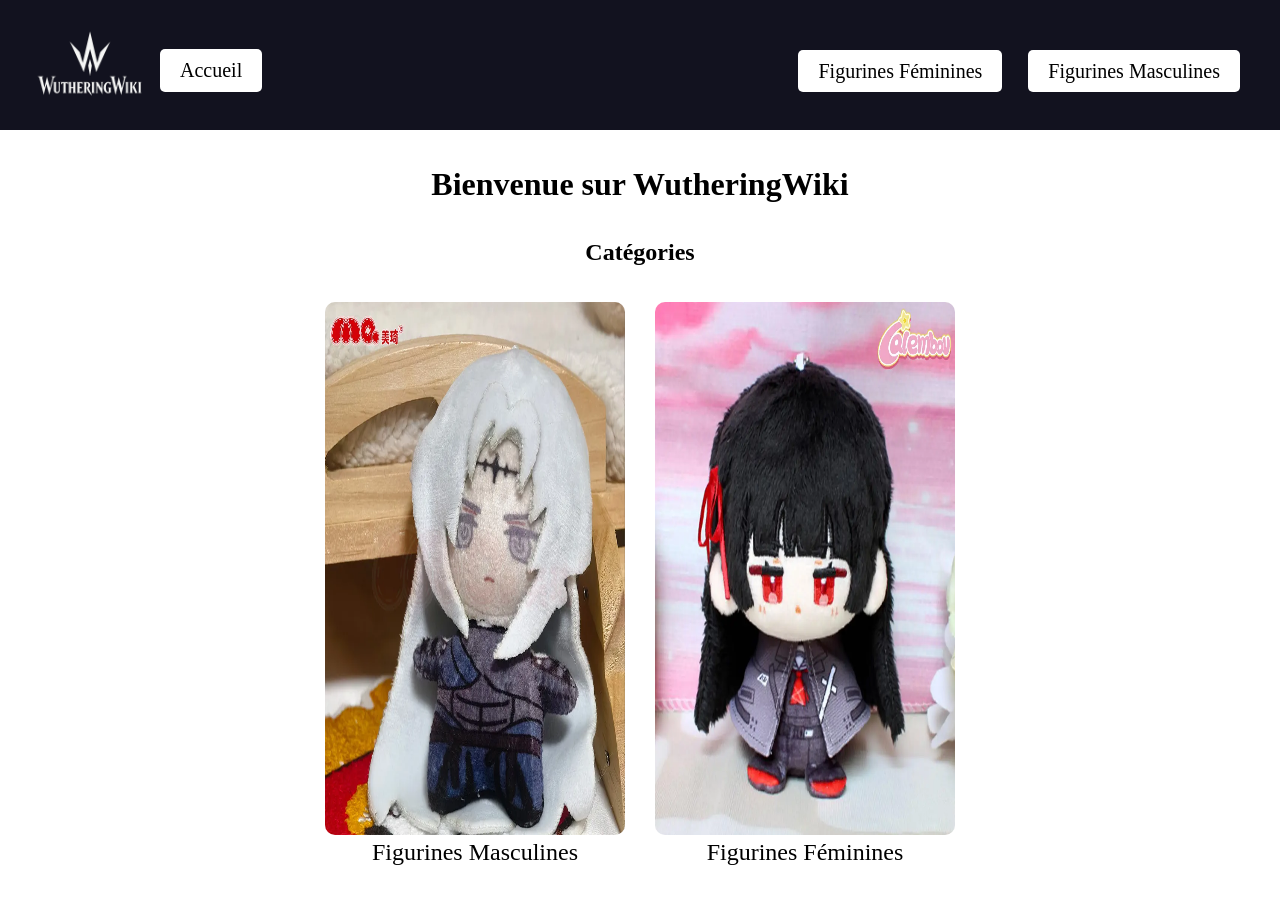
<file: index.html>
<!DOCTYPE html>
<html lang="fr">
<head>
    <meta charset="UTF-8">
    <title>WutheringWiki - Accueil</title>
</head>
<link rel="stylesheet" href="../css/commun.css">
<body > 
<div>
<header class="header-1">
<nav>
    <div class="nav-left">
        <img src="../images/logo.webp" alt="logo" class="nav-logo1">
        <a href="index.html" class="nav-link">Accueil</a>
    </div>
    <div class="nav-right">
        <a href="./html/cat2.html" class="nav-link">Figurines Féminines</a>
        <a href="./html/cat1.html" class="nav-link">Figurines Masculines</a>
    </div>
</header>
</nav> 

<body>
<br><br>

<h1 class="Bienvenue">Bienvenue sur WutheringWiki</h1>
<br><br>

<h2 class="Bienvenue">Catégories</h2>
<br><br>
<div class="character">
    <div  class="char-1"> 
        <a href="./html/cat1.html"><img src="./images/s-l1200.webp" alt="Figurine 5★"></a>
        <p style="font-size: x-large;">Figurines Masculines</p> 
    </div> 
    <div class="char-2"> 
        <a href="./html/cat2.html"><img src="./images/chisa-plush-keychain-600.webp" alt="Figurine 4★"></a> 
        <p style="font-size: x-large;">Figurines Féminines</p> 
    </div>
</div>
</body>
</html>
</file>
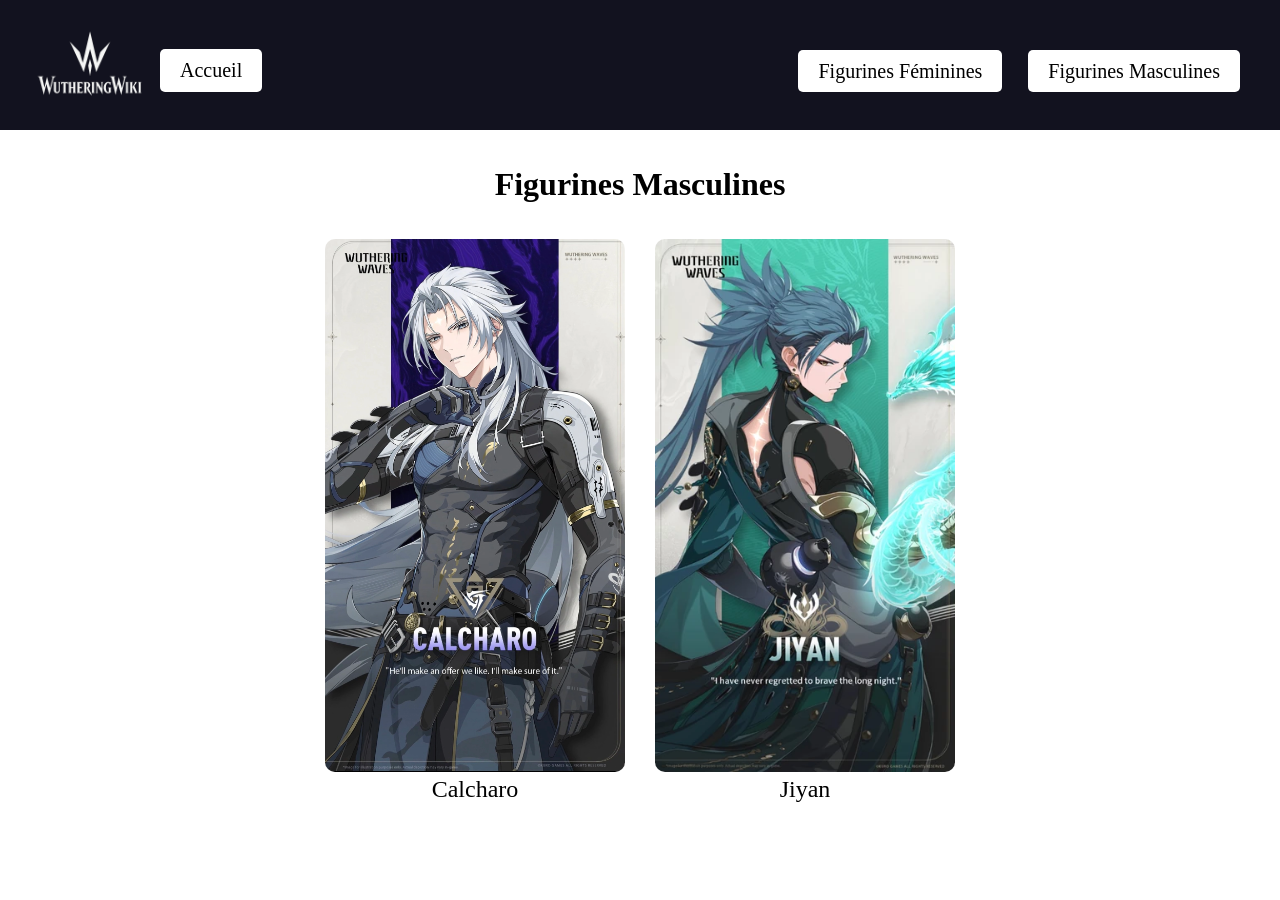
<file: html/cat1.html>
<!DOCTYPE html>
<html lang="fr">
<head>
    <title>Catégorie 1</title>
</head >
<body > 
<link rel="stylesheet" href="../css/commun.css">
<div>
<header class="header-1">
<nav>
    <div class="nav-left">
        <img src="../images/logo.webp" alt="logo" class="nav-logo1">
        <a href="../index.html" class="nav-link">Accueil</a>
    </div>
    <div class="nav-right">
        <a href="./cat2.html" class="nav-link">Figurines Féminines</a>
        <a href="./cat1.html" class="nav-link">Figurines Masculines</a>
    </div>
</header>
</nav>
</div>

<br><br>

<header class="Bienvenue">
    <h1>Figurines Masculines</h1>

<br><br>

</header>

<div class="character">
    <div class="char"> 
        <a href="../html/prod1.html"><img src="../images/Calcharo_Card.webp" alt="Calcharo"></a>
        <p style="font-size: x-large;">Calcharo</p> 
    </div> 
    <div class="char"> 
        <a href="../html/prod2.html"><img src="../images/Jiyan_Card.webp" alt="Jiyan"></a> 
        <p style="font-size: x-large;">Jiyan</p> 
    </div>
</div>
</body>
    
</body>
</html>
</file>
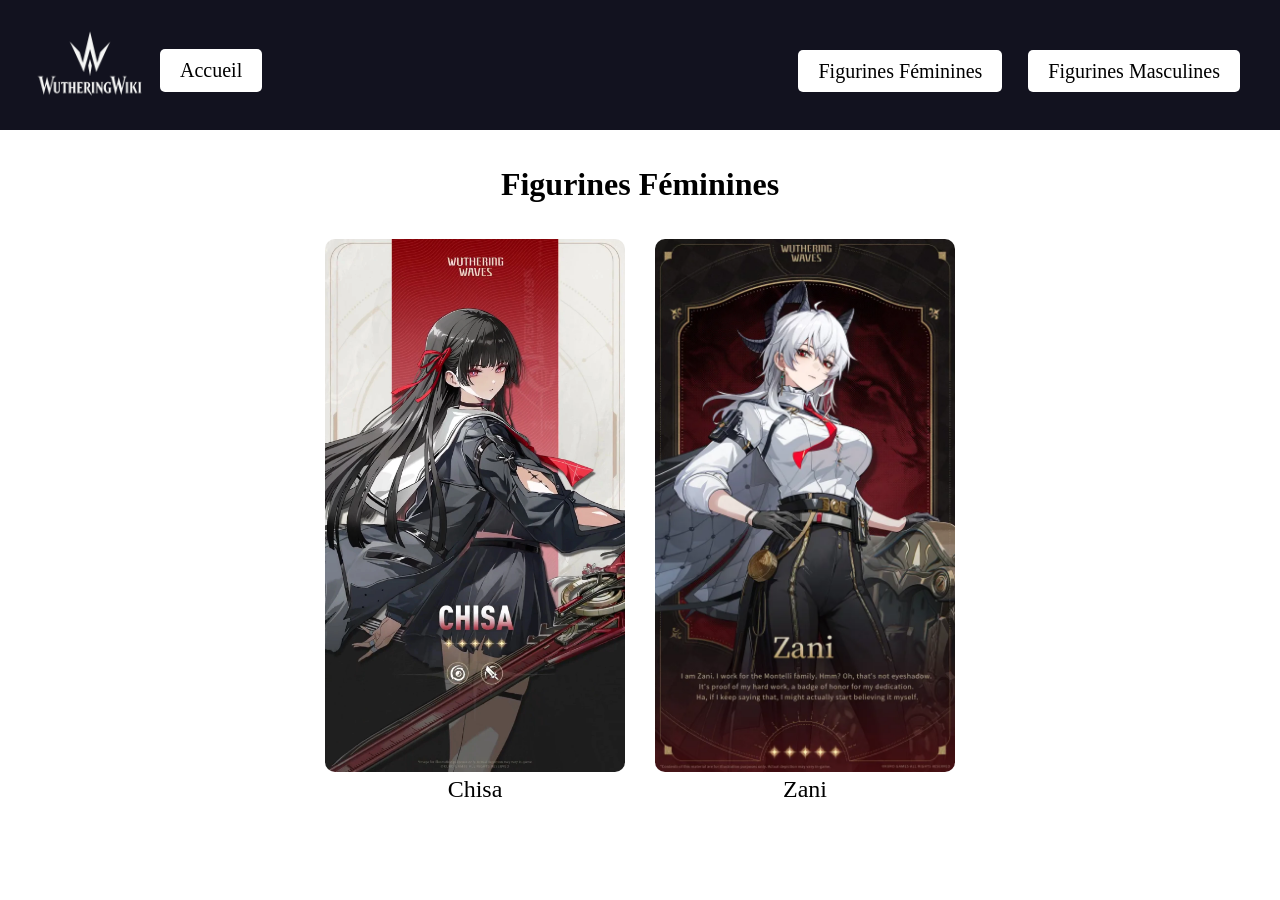
<file: html/cat2.html>
<!DOCTYPE html>
<html lang="fr">
<head>
    <title>Catégorie 1</title>
</head >
<body > 
<link rel="stylesheet" href="../css/commun.css">
<div>
<header class="header-1">
<nav>
    <div class="nav-left">
        <img src="../images/logo.webp" alt="logo" class="nav-logo1">
        <a href="../index.html" class="nav-link">Accueil</a>
    </div>
    <div class="nav-right">
        <a href="./cat2.html" class="nav-link">Figurines Féminines</a>
        <a href="./cat1.html" class="nav-link">Figurines Masculines</a>
    </div>
</header>
</nav>
</div>

<br><br>

<header class="Bienvenue">
    <h1>Figurines Féminines</h1>
    
<br><br>

</header>

<div class="character">
    <div class="char"> 
        <a href="../html/prod3.html"><img src="../images/Chisa_Card.webp" alt="Chisa"></a>
        <p style="font-size: x-large;">Chisa</p> 
    </div> 
    <div class="char"> 
        <a href="../html/prod4.html"><img src="../images/jahk05em8kdbie95mv-1745580484734.webp" alt="Zani"></a> 
        <p style="font-size: x-large;">Zani</p> 
    </div>
</div>
</body>
</html>
</file>
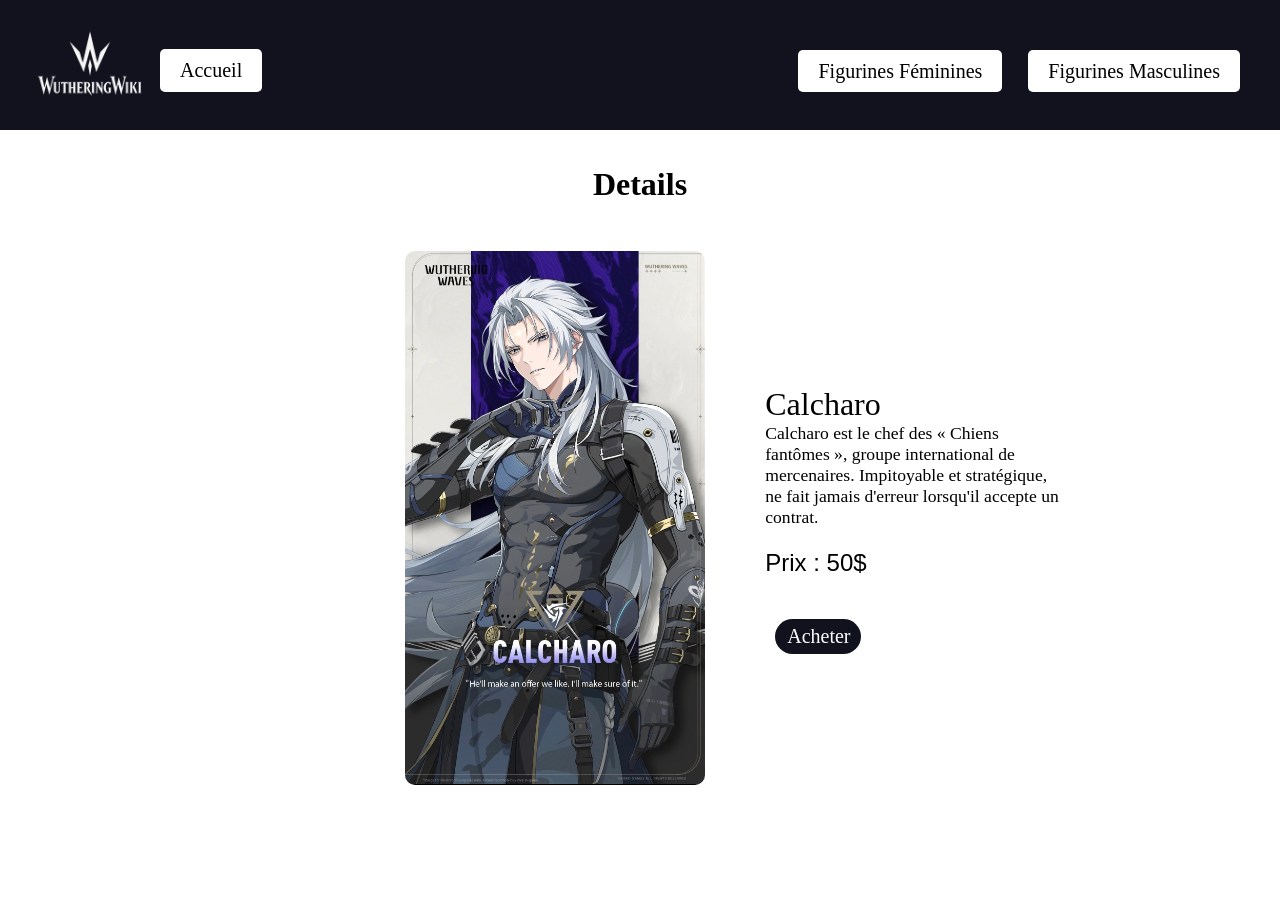
<file: html/prod1.html>
<!DOCTYPE html>
<html lang="fr">
<head>
    <meta charset="UTF-8">
    <meta name="viewport" content="width=device-width, initial-scale=1.0">
    <title>Calcharo - Wuthering Waves Wiki</title>
</head>
<body>
<link rel="stylesheet" href="../css/commun.css">
<div>
<header class="header-1">
<nav>
    <div class="nav-left">
        <img src="../images/logo.webp" alt="logo" class="nav-logo1">
        <a href="../index.html" class="nav-link">Accueil</a>
    </div>
    <div class="nav-right">
        <a href="../html/cat2.html" class="nav-link">Figurines Féminines</a>
        <a href="../html/cat1.html" class="nav-link">Figurines Masculines</a>
    </div>
</header>
</nav>
</div>
<br><br>
<h1 class="Bienvenue">Details</h1>

<div class="char-layout">
<div class="char-video">
    <iframe src="https://www.youtube.com/embed/TUYcF_0UCeg" frameborder="0" allowfullscreen style="height: 550px; width: 200%;"></iframe>
        </div>
    <div class="char-image-wrapper">
        <img src="../images/Calcharo_Card.webp" alt="Calcharo">
    </div>
    <div class="char-description">
        <div style="font-size: xx-large;">Calcharo</div> 
        

         <p> Calcharo est le chef des « Chiens fantômes », groupe international de mercenaires. 
            Impitoyable et stratégique, ne fait jamais d'erreur lorsqu'il accepte un contrat. </p>
            <br>
        <div class="prix">Prix : 50$ </div>
         <div class="nav-acheter">
        <br><br>

        <p class="nav-link">Acheter</p>
    </div> 
    </div>
</body>
</file>
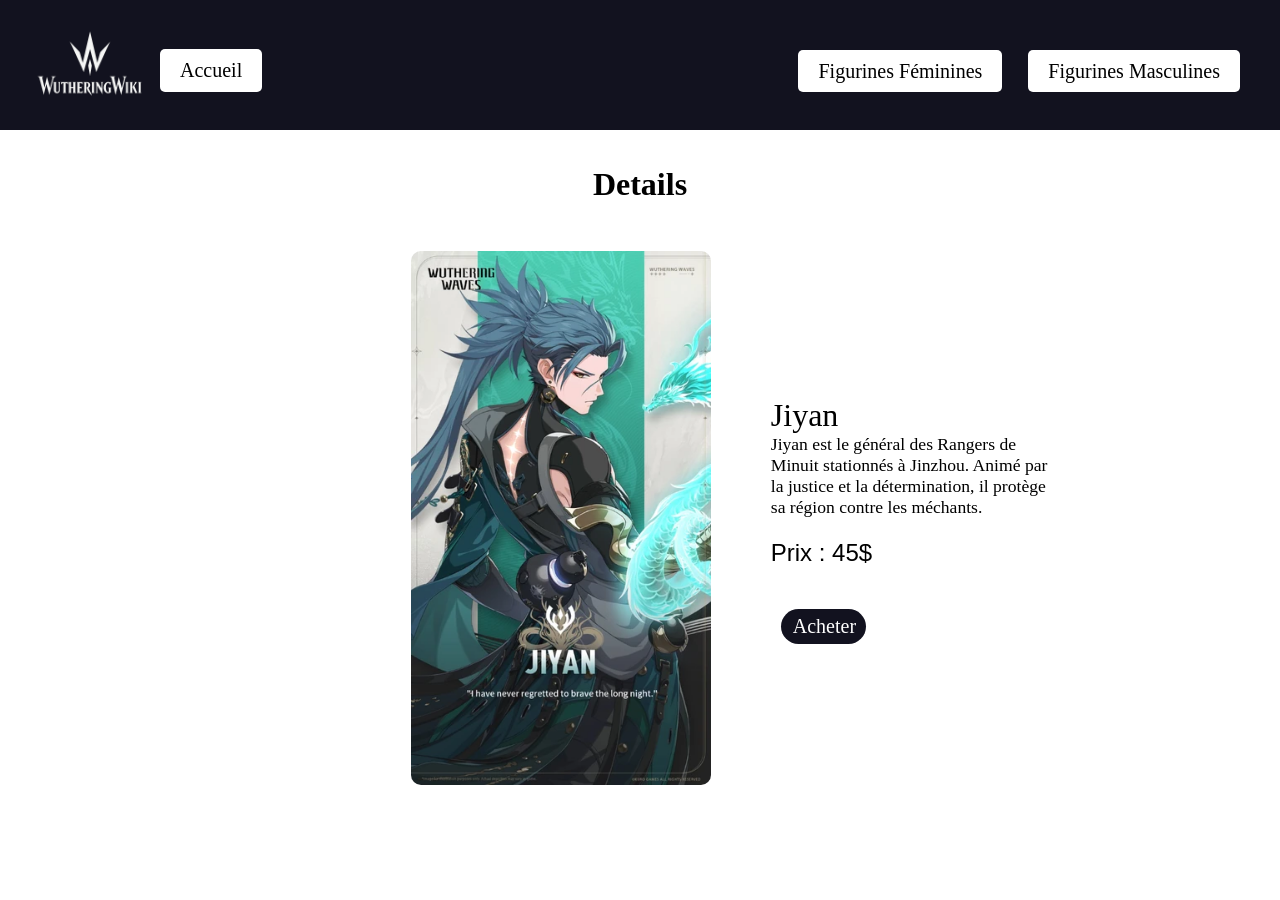
<file: html/prod2.html>
<!DOCTYPE html>
<html lang="fr">
<head>
    <meta charset="UTF-8">
    <meta name="viewport" content="width=device-width, initial-scale=1.0">
    <title>Jiyan - Wuthering Waves Wiki</title>
</head>
<body>
<link rel="stylesheet" href="../css/commun.css">
<div>
<header class="header-1">
<nav>
    <div class="nav-left">
        <img src="../images/logo.webp" alt="logo" class="nav-logo1">
        <a href="../index.html" class="nav-link">Accueil</a>
    </div>
    <div class="nav-right">
        <a href="../html/cat2.html" class="nav-link">Figurines Féminines</a>
        <a href="../html/cat1.html" class="nav-link">Figurines Masculines</a>
    </div>
</header>
</nav>
</div>

<br><br>
<h1 class="Bienvenue">Details</h1>

<div class="char-layout">
<div class="char-video">
    <iframe src="https://www.youtube.com/embed/PFTaMuAqyKQ" frameborder="0" allowfullscreen style="height: 550px; width: 200%;"></iframe>
        </div>
    <div class="char-image-wrapper">
        <img src="../images/Jiyan_Card.webp" alt="Jiyan">
    </div>
    <div class="char-description">
        <div style="font-size: xx-large;">Jiyan</div> 
        

         <p>  Jiyan est le général des Rangers de Minuit 
        stationnés à Jinzhou. Animé par la justice 
        et la détermination, il protège sa région 
        contre les méchants. </p> <br>
            

        <div class="prix">Prix : 45$ </div>
         <div class="nav-acheter">
        <br><br>

        <p class="nav-link">Acheter</p>
    </div> 
    </div>
</body>
</file>
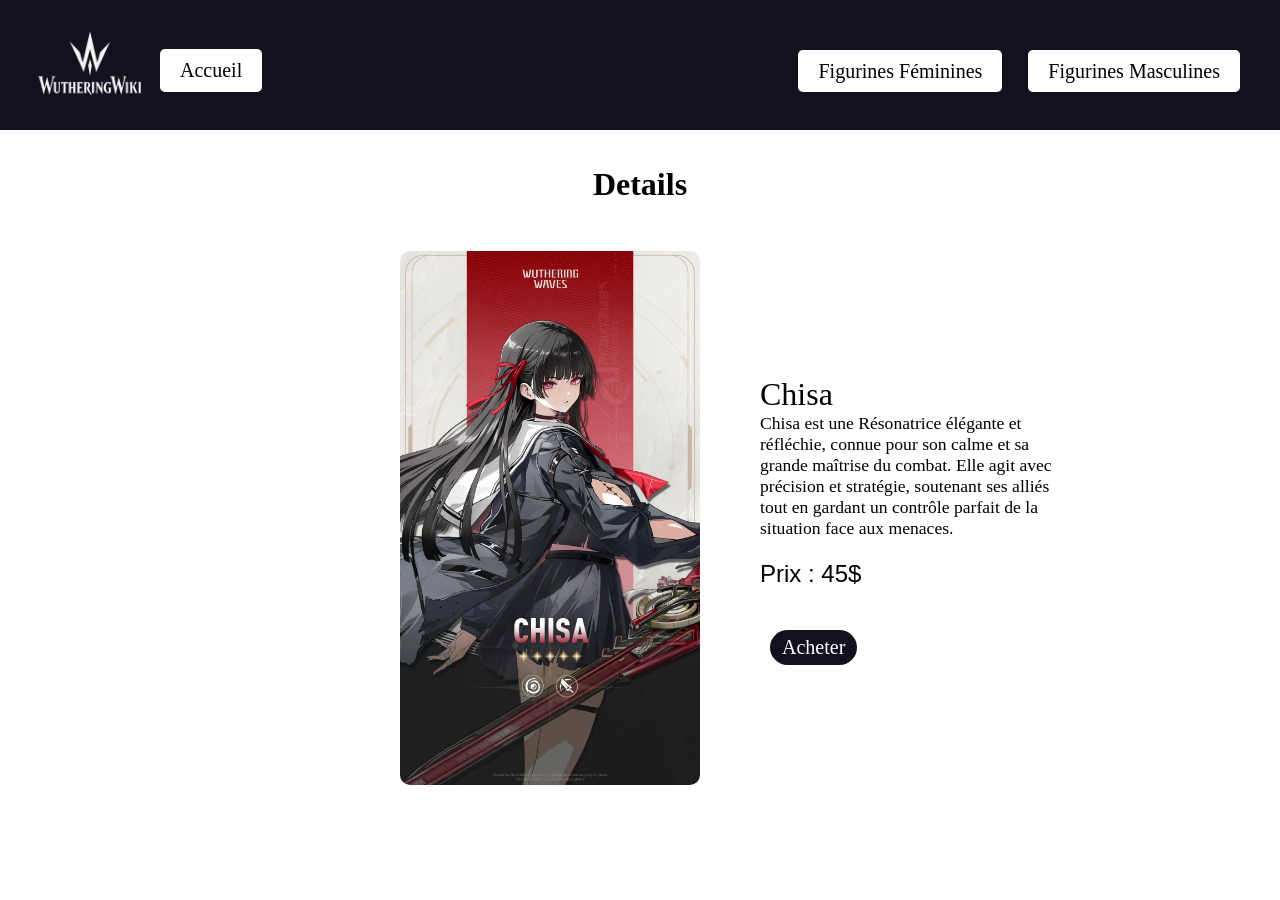
<file: html/prod3.html>
<!DOCTYPE html>
<html lang="fr">
<head>
    <meta charset="UTF-8">
    <meta name="viewport" content="width=device-width, initial-scale=1.0">
    <title>Chisa - Wuthering Waves Wiki</title>
</head>
<body>
<link rel="stylesheet" href="../css/commun.css">
<div>
<header class="header-1">
<nav>
    <div class="nav-left">
        <img src="../images/logo.webp" alt="logo" class="nav-logo1">
        <a href="../index.html" class="nav-link">Accueil</a>
    </div>
    <div class="nav-right">
        <a href="../html/cat2.html" class="nav-link">Figurines Féminines</a>
        <a href="../html/cat1.html" class="nav-link">Figurines Masculines</a>
    </div>
</header>
</nav>
</div>

<br><br>
<h1 class="Bienvenue">Details</h1>

<div class="char-layout">
<div class="char-video">
    <iframe src="https://www.youtube.com/embed/Z9NOxfy-XtU" frameborder="0" allowfullscreen style="height: 550px; width: 200%;"></iframe>
        </div>
    <div class="char-image-wrapper">
        <img src="../images/Chisa_Card.webp" alt="Chisa">
    </div>
    <div class="char-description">
        <div style="font-size: xx-large;">Chisa</div> 
        

         <p>  Chisa est une Résonatrice élégante et réfléchie,
connue pour son calme et sa grande maîtrise
du combat. Elle agit avec précision et stratégie,
soutenant ses alliés tout en gardant un contrôle
parfait de la situation face aux menaces. </p> <br>
            

        <div class="prix">Prix : 45$ </div>
         <div class="nav-acheter">
        <br><br>

        <p class="nav-link">Acheter</p>
    </div> 
    </div>
</body>
</file>
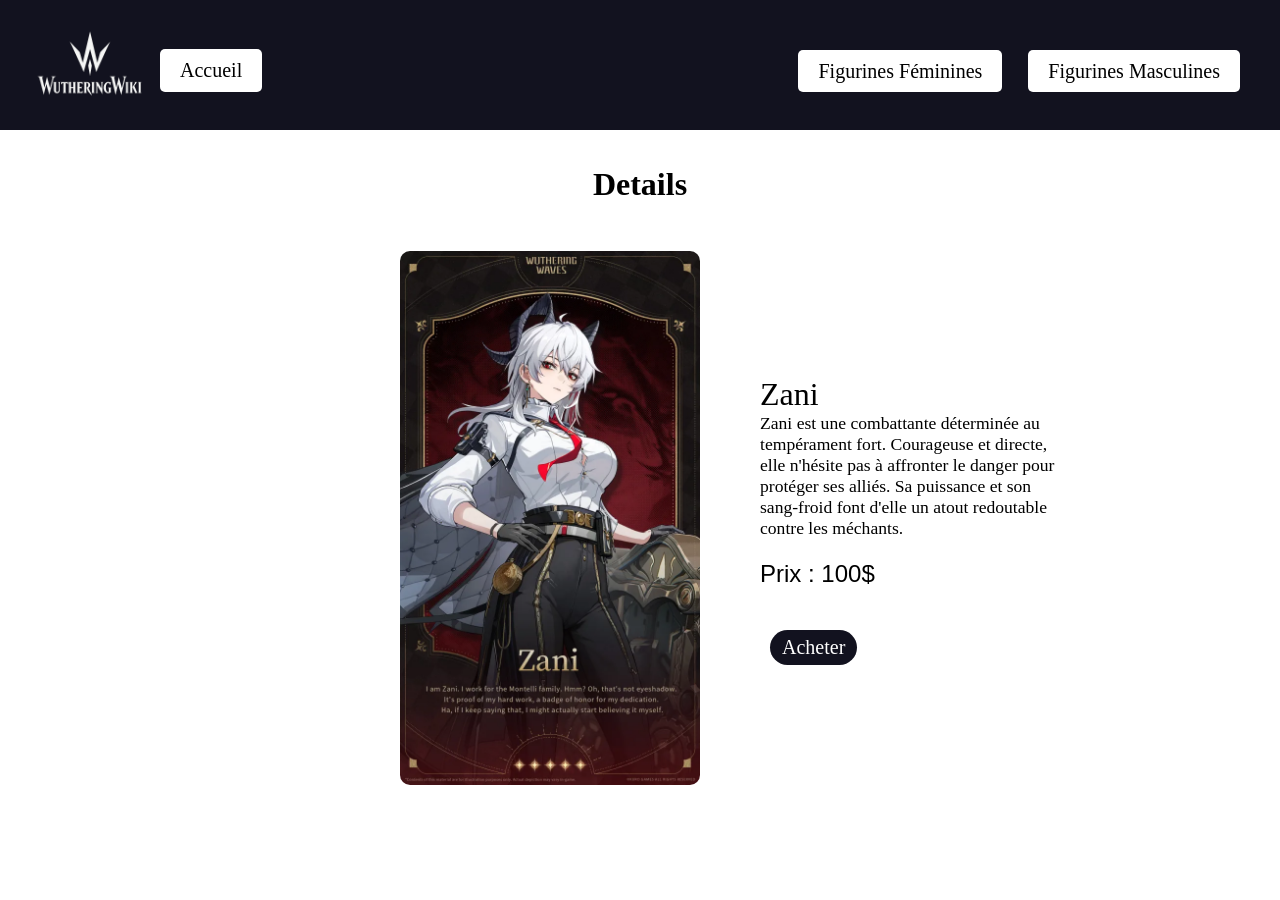
<file: html/prod4.html>
<!DOCTYPE html>
<html lang="fr">
<head>
    <meta charset="UTF-8">
    <meta name="viewport" content="width=device-width, initial-scale=1.0">
    <title>Zani - Wuthering Waves Wiki</title>
</head>
<body>
<link rel="stylesheet" href="../css/commun.css">
<div>
<header class="header-1">
<nav>
    <div class="nav-left">
        <img src="../images/logo.webp" alt="logo" class="nav-logo1">
        <a href="../index.html" class="nav-link">Accueil</a>
    </div>
    <div class="nav-right">
        <a href="../html/cat2.html" class="nav-link">Figurines Féminines</a>
        <a href="../html/cat1.html" class="nav-link">Figurines Masculines</a>
    </div>
</header>
</nav>
</div>

<br><br>
<h1 class="Bienvenue">Details</h1>

<div class="char-layout">
<div class="char-video">
    <iframe src="https://www.youtube.com/embed/zY1uz0uOQ7Q" frameborder="0" allowfullscreen style="height: 550px; width: 200%;"></iframe>
        </div>
    <div class="char-image-wrapper">
        <img src="../images/jahk05em8kdbie95mv-1745580484734.webp" alt="Zani">
    </div>
    <div class="char-description">
        <div style="font-size: xx-large;">Zani</div> 
        

         <p> Zani est une combattante déterminée au tempérament
fort. Courageuse et directe, elle n'hésite pas à affronter
le danger pour protéger ses alliés. Sa puissance
et son sang-froid font d'elle un atout redoutable
contre les méchants.</p> <br>
            

        <div class="prix">Prix : 100$ </div>
         <div class="nav-acheter">
        <br><br>

        <p class="nav-link">Acheter</p>
    </div> 
    </div>
</body>
</file>
<file: css/commun.css>
*{
    margin: 0;
}
header{
    background-color: transparent;
}
.header-1{
    background-color: rgb(18, 18, 31);
    padding: 10px 30px;
    margin: 0;
    font-size: x-large;
    height: 110px;
}
nav{
    display: flex;
    justify-content: space-between;
    align-items: center;
}
.nav-link {
    background-color: rgb(255, 255, 255);
    color: black;
    padding: 10px 20px;
    text-decoration: none;
    border-radius: 5px;
}
.nav-left {
    display: flex;
    align-items: center;
}
.nav-link{
    margin: 0 10px;
    text-decoration: none;
    color: black;
    font-size: 20px;
}
.nav-right .nav-link{
    background-color: white;
    color: #000000;
    padding: 10px 20px;
    border-radius: 5px;
}
.nav-link:hover {
    background-color: rgb(255, 255, 255);
    color: rgb(0, 0, 0);
    cursor: pointer;
    transition: background-color 0.2s ease, color 0.2s ease;
    font-size:1.9ch;
}
.nav-logo1{
  height: 120px;
}
.Bienvenue{
  color: rgb(0, 0, 0);
  text-align: center;
}
.character {
  flex: 1;
  text-align: center;
}

.character img:hover {
  transform: scale(1.02);
  box-shadow: 0 0 15px rgba(0, 0, 0, 0.3);
  cursor: pointer;
}
.char { 
    text-align: center; 
} 
.char img { 
    width: 300px;
    border-radius: 10px;
}
.char-1{
  text-align: center;
}
.char-1 img{
  width: 300px;
  height: 533px;
  border-radius: 10px;
}
.char-2{
  text-align: center;
}
.char-2 img{
  width: 300px;
  height: 533px;
  border-radius: 10px;
}

.character { 
    display: flex; 
    justify-content: center; 
    gap: 30px; 
}
.character img:hover {
  transform: scale(1.02);
  box-shadow: 0 0 15px rgba(0, 0, 0, 0.3);
  cursor: pointer;
}
.character {
  flex: 1;
  text-align: center;
}
.char-layout {
   display: flex; 
   justify-content: center; 
   align-items: center; 
   margin-top: 40px; 
  }  
.char-video {
     width: 250px; 
     border-radius: 50px; 
     margin-right: 300px;
  }  
  .char-image-wrapper {
  position: relative;
  display: inline-block; 
} 
.char-image-wrapper img {
  width: 300px; 
  border-radius: 10px; 
}  

.char-description { 
  max-width: 300px; 
  margin-right: 220px;
  font-size: 1.1rem; 
}
.char-layout {
    display: flex;
    justify-content: center;
    align-items: center;
    gap: 40px;
    margin-top: 40px;
}

.char-video iframe {
    width: 300px;
    height: 170px;
    border-radius: 10px;
}

.char-image-wrapper {
    position: relative;

    display: inline-block;
}

.char-image-wrapper img {
    width: 300px;
    margin-right: 20px;
    border-radius: 10px;
}
.char-description {
    max-width: 300px;
    font-size: 1.1rem;
} 
.prix {
  font-size: x-large;
  font-family:Verdana, Geneva, Tahoma, sans-serif;
}

.nav-acheter .nav-link {
  background-color: rgb(18, 18, 31);
  color: #ffffff;
  padding: 6px 12px;
  width: 21%;
  border-radius: 50px;
}
</file>
